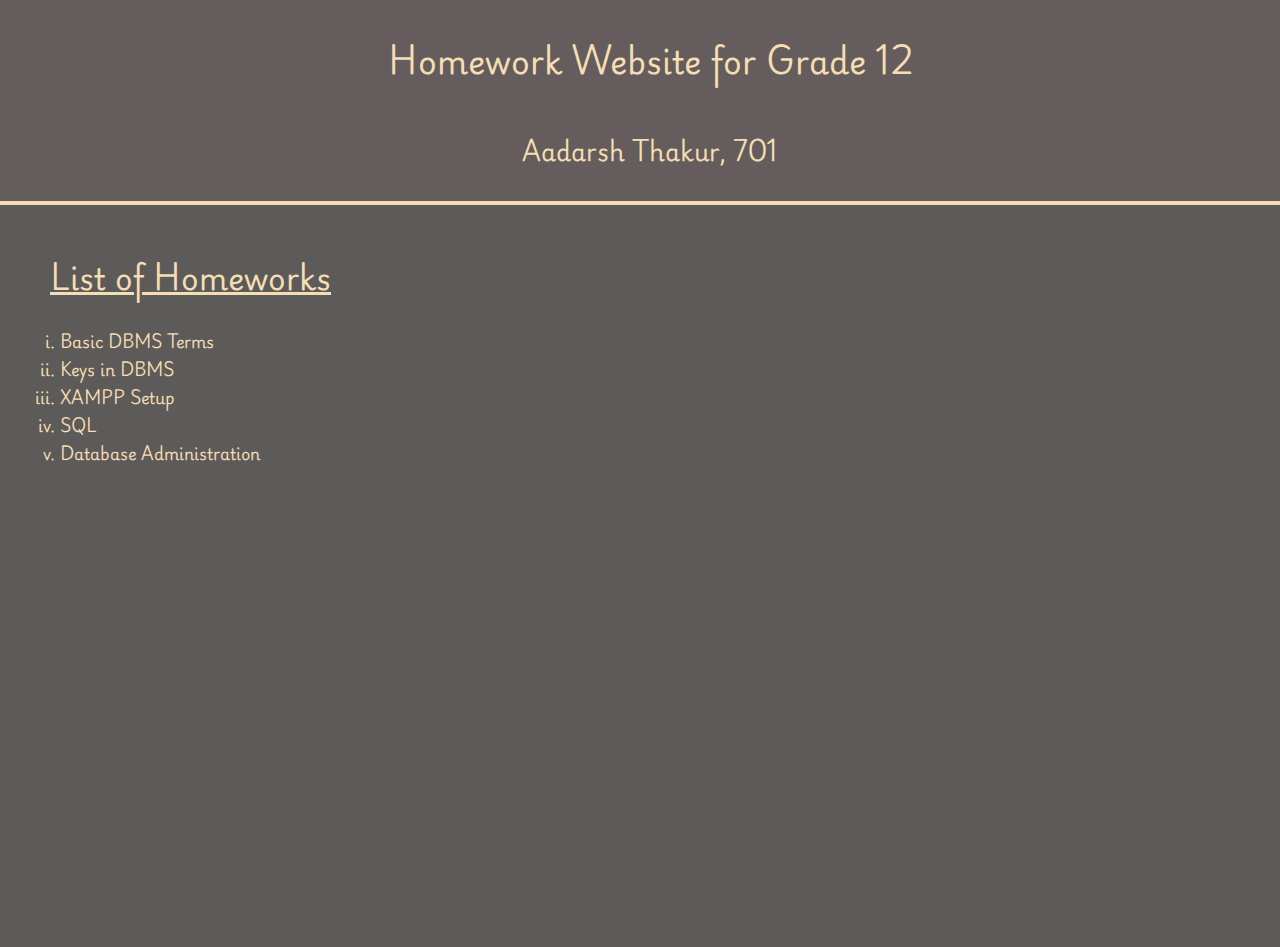
<file: index.html>
<!DOCTYPE html>
<html lang="en">
  <head>
    <meta charset="UTF-8" />
    <meta name="viewport" content="width=device-width, initial-scale=1.0" />
    <title>Homework</title>
    <link rel="stylesheet" href="style.css" />
  </head>
  <body>
    <div class="home">
      <div class="header">
        <h1>Homework Website for Grade 12</h1>
        <h2>Aadarsh Thakur, 701</h2>
      </div>
      <div class="home-main">
        <h2>List of Homeworks</h2>
        <ul>
            <li><a href="dbms_terms.html">Basic DBMS Terms</a></li>
            <li><a href="dbms_keys.html">Keys in DBMS</a></li>
            <li><a href="xampp.html">XAMPP Setup</a></li>
            <li><a href="sql_1.html">SQL</a></li>
            <li><a href="dba.html">Database Administration</a></li>
        </ul>
      </div>
    </div>
  </body>
</html>
</file>
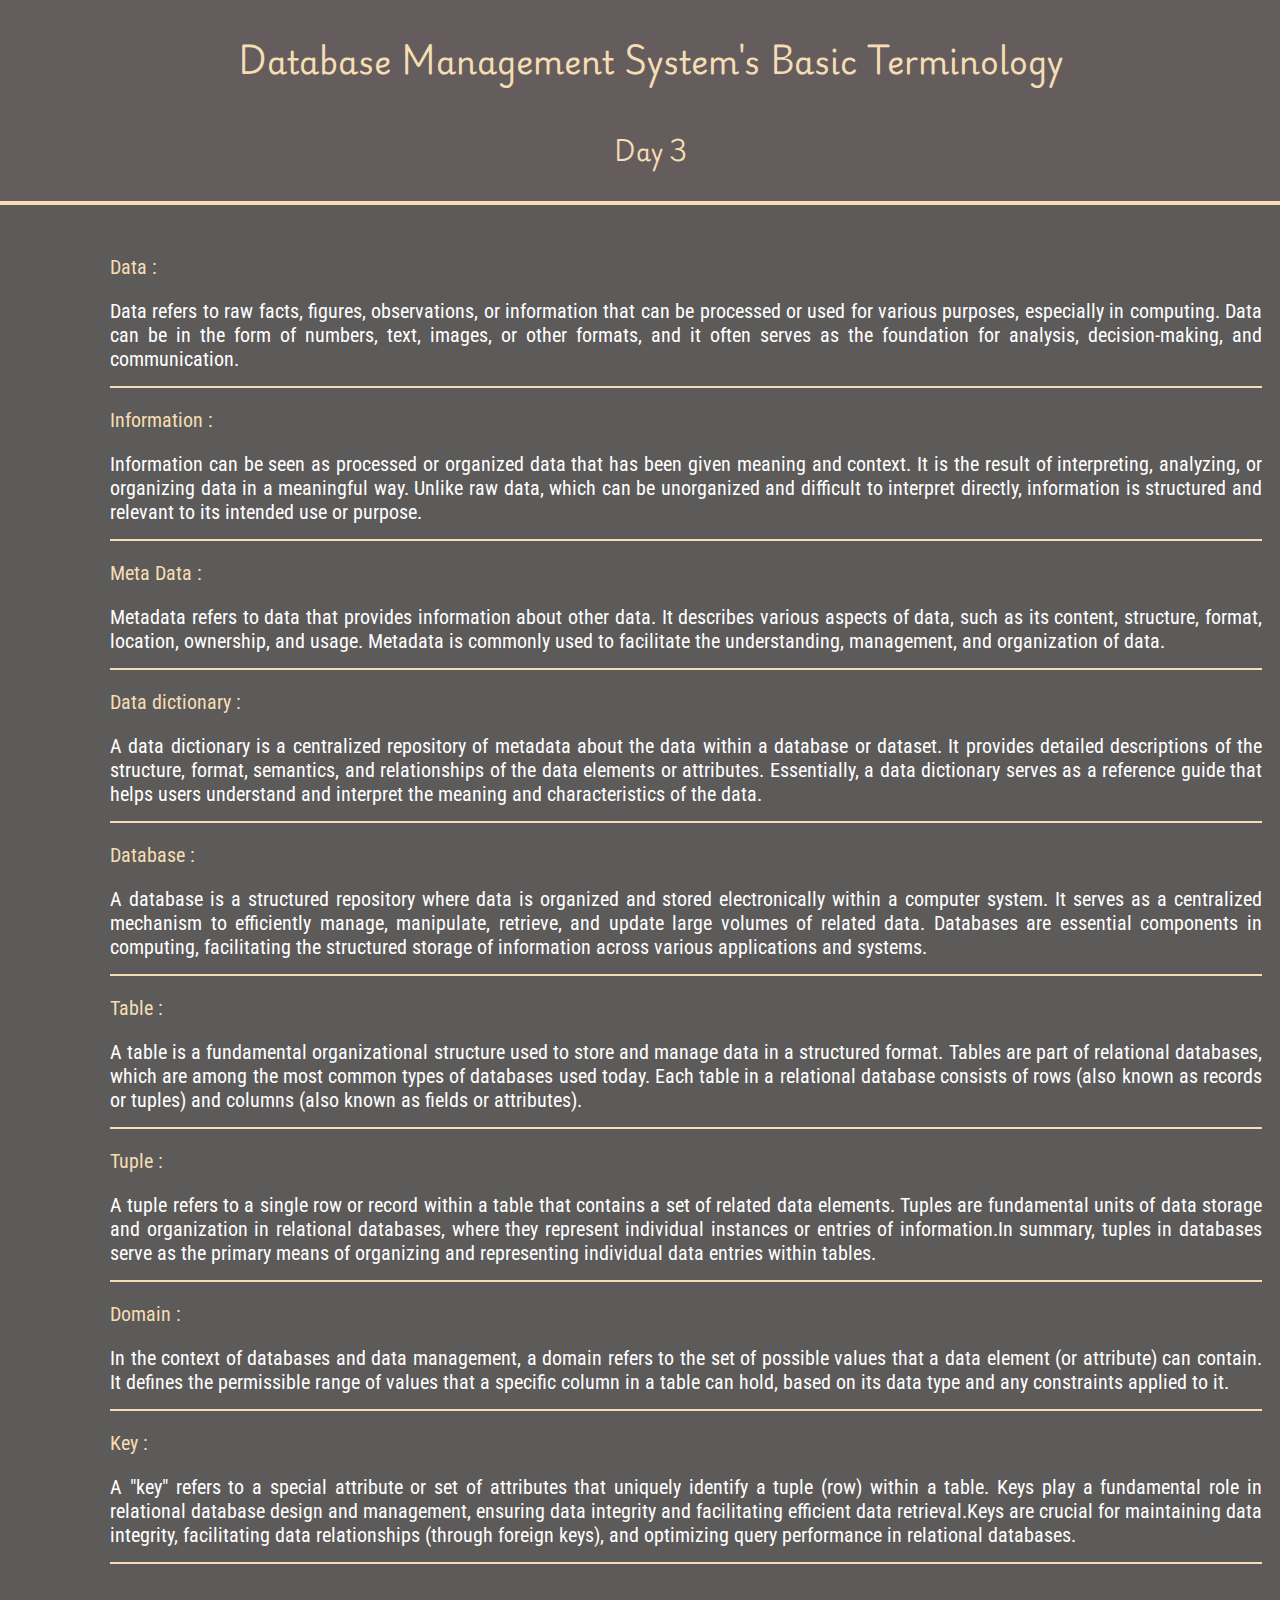
<file: 6_26.html>
<!DOCTYPE html>
<html lang="en">
  <head>
    <meta charset="UTF-8" />
    <meta name="viewport" content="width=, initial-scale=1.0" />
    <title>June 26</title>

    <style>
      @import url('https://fonts.googleapis.com/css2?family=Roboto+Condensed:ital,wght@0,100..900;1,100..900&display=swap');
      @import url("https://fonts.googleapis.com/css2?family=Playwrite+DE+Grund:wght@100..400&display=swap");
      body {
        margin: 0;
        padding: 0;
        overflow-x: hidden;
      }

      .header {
        background-color: rgba(66, 56, 56, 0.815);
        color: wheat;
        padding: 10px;
        width: 100%;
        display: flex;
        align-items: center;
        justify-content: center;
        flex-direction: column;
        border-bottom: 4px solid wheat;
        font-family: "Playwrite DE Grund", cursive;
      }

      .content ul {
        list-style-type: none;
        text-align: justify;
        width: 90vw;
      }

      .content {
        background-color: rgba(65, 62, 62, 0.856);
        padding: 30px;
        width: 100%;
        font-size: 20px;
        color: wheat;
        padding-left: 70px;
         font-family: "Roboto Condensed", sans-serif;;
        
      }
      .content ul li a {
        text-decoration: none;
        color: wheat;
        
      }
      .content h2 {
        font-size: 30px;
        padding-left: 30px;
        text-decoration: underline;
      }
      .white {
        color: white;
        border-bottom: 2px solid wheat;
        padding-bottom: 15px;
      }
    </style>
  </head>
  <body>
    <div class="header">
      <h1>Database Management System's Basic Terminology</h1>
      <h2>Day 3</h2>
    </div>
    <div class="content">
      <ul>
        <li>
          Data :
          <p class="white">
            Data refers to raw facts, figures, observations, or information that
            can be processed or used for various purposes, especially in
            computing. Data can be in the form of numbers, text, images, or
            other formats, and it often serves as the foundation for analysis,
            decision-making, and communication. 
          </p>
        </li>
        <li>
          Information :
          <p class="white">
            Information can be seen as processed or organized data that has been
            given meaning and context. It is the result of interpreting,
            analyzing, or organizing data in a meaningful way. Unlike raw data,
            which can be unorganized and difficult to interpret directly,
            information is structured and relevant to its intended use or
            purpose.
        </li>
        <li>
          Meta Data :
          <p class="white">
            Metadata refers to data that provides information about other data.
            It describes various aspects of data, such as its content,
            structure, format, location, ownership, and usage. Metadata is
            commonly used to facilitate the understanding, management, and
            organization of data.
          </p>
        </li>
        <li>
          Data dictionary :
          <p class="white">
            A data dictionary is a centralized repository of metadata about the
            data within a database or dataset. It provides detailed descriptions
            of the structure, format, semantics, and relationships of the data
            elements or attributes. Essentially, a data dictionary serves as a
            reference guide that helps users understand and interpret the
            meaning and characteristics of the data.
          </p>
        </li>
        <li>
          Database :
          <p class="white">
            A database is a structured repository where data is organized and
            stored electronically within a computer system. It serves as a
            centralized mechanism to efficiently manage, manipulate, retrieve,
            and update large volumes of related data. Databases are essential
            components in computing, facilitating the structured storage of
            information across various applications and systems. 
          </p>
        </li>

        <li>
          Table :
          <p class="white">
            A table is a fundamental organizational structure used to store and
            manage data in a structured format. Tables are part of relational
            databases, which are among the most common types of databases used
            today. Each table in a relational database consists of rows (also
            known as records or tuples) and columns (also known as fields or
            attributes). 
          </p>
        </li>
        <li>
          Tuple :
          <p class="white">
            A tuple refers to a single row or record within a table that
            contains a set of related data elements. Tuples are fundamental
            units of data storage and organization in relational databases,
            where they represent individual instances or entries of
            information.In summary, tuples in databases serve as the primary
            means of organizing and representing individual data entries within
            tables. 
          </p>
        </li>
        <li>
          Domain :
          <p class="white">
            In the context of databases and data management, a domain refers to
            the set of possible values that a data element (or attribute) can
            contain. It defines the permissible range of values that a specific
            column in a table can hold, based on its data type and any
            constraints applied to it.
          </p>
        </li>
        <li>
          Key :
          <p class="white">
            A "key" refers to a special attribute or set of attributes that
            uniquely identify a tuple (row) within a table. Keys play a
            fundamental role in relational database design and management,
            ensuring data integrity and facilitating efficient data
            retrieval.Keys are crucial for maintaining data integrity,
            facilitating data relationships (through foreign keys), and
            optimizing query performance in relational databases.
          </p>
        </li>
      </ul>
    </div>
  </body>
</html>
</file>
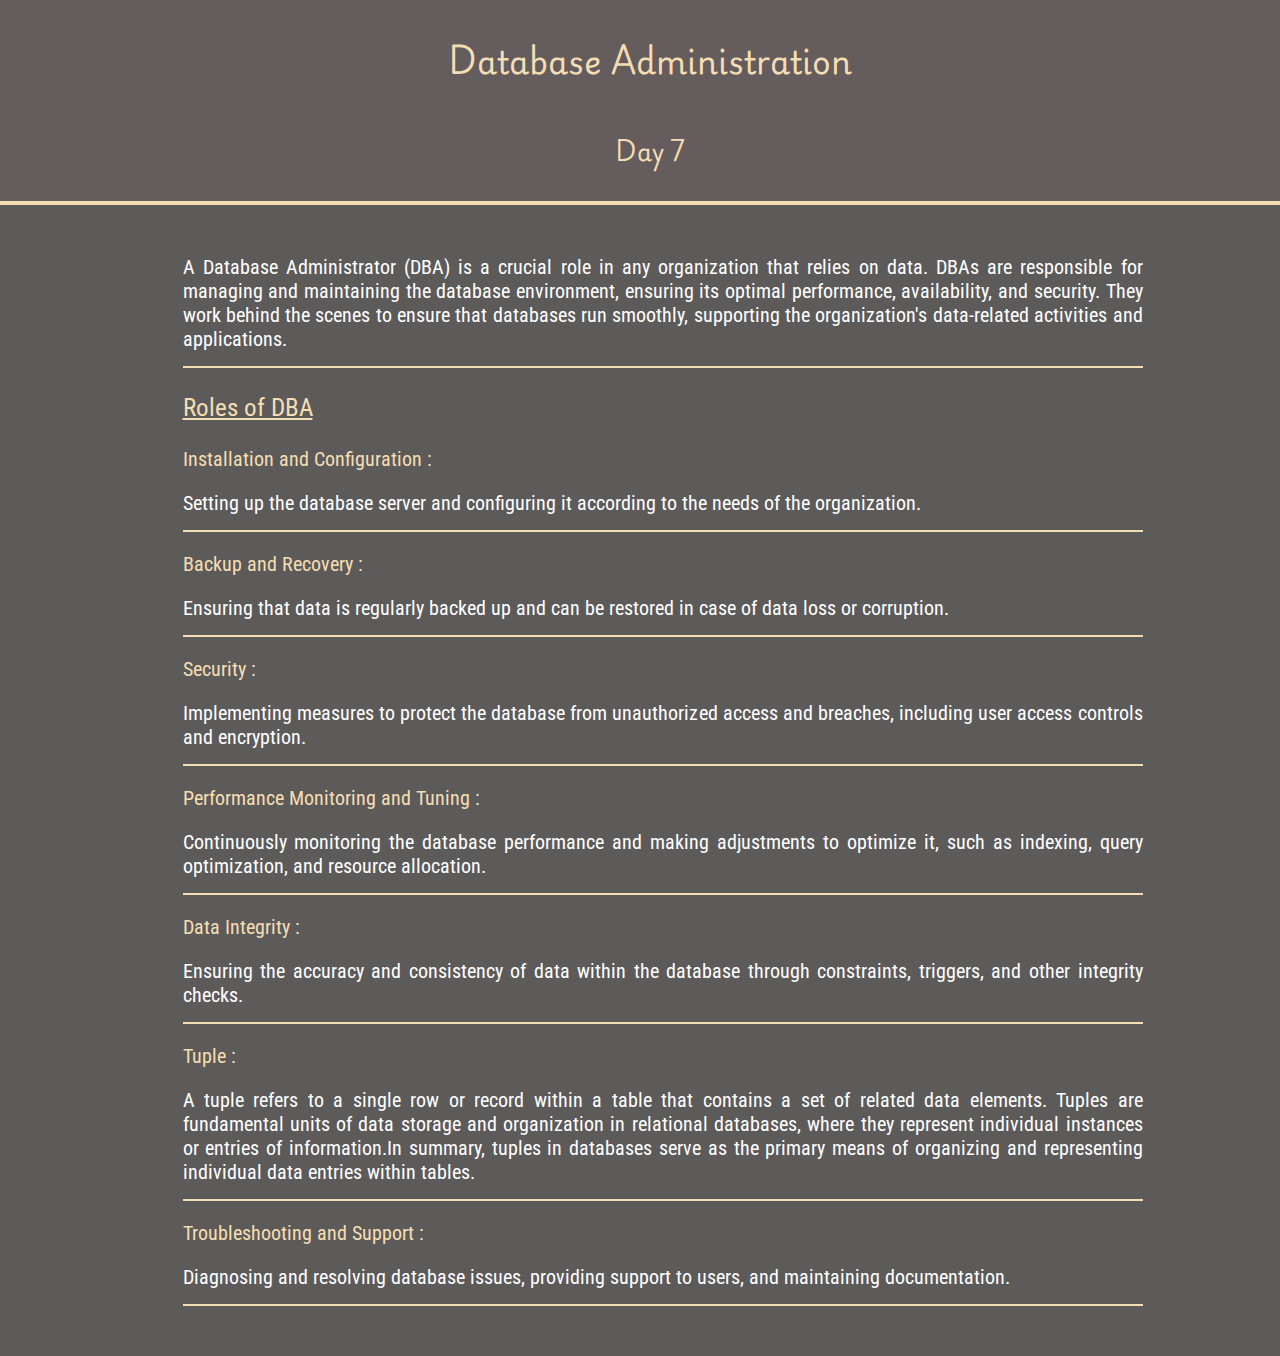
<file: dba.html>
<!DOCTYPE html>
<html lang="en">
  <head>
    <meta charset="UTF-8" />
    <meta name="viewport" content="width=, initial-scale=1.0" />
    <title>Database Administration</title>

    <style>
      @import url("https://fonts.googleapis.com/css2?family=Roboto+Condensed:ital,wght@0,100..900;1,100..900&display=swap");
      @import url("https://fonts.googleapis.com/css2?family=Playwrite+DE+Grund:wght@100..400&display=swap");
      body {
        margin: 0;
        padding: 0;
        overflow-x: hidden;
      }

      .header {
        background-color: rgba(66, 56, 56, 0.815);
        color: wheat;
        padding: 10px;
        width: 100%;
        display: flex;
        align-items: center;
        justify-content: center;
        flex-direction: column;
        border-bottom: 4px solid wheat;
        font-family: "Playwrite DE Grund", cursive;
      }

      .content ul {
        list-style-type: none;
        text-align: justify;
        width: 75vw;
        padding-right: 15px;
      }

      .content {
        background-color: rgba(65, 62, 62, 0.856);
        padding: 10px;
        width: 100%;
        font-size: 20px;
        color: wheat;
        display: flex;
        justify-content: center;
        font-family: "Roboto Condensed", sans-serif;
      }
      .types {
            text-decoration: underline;
            font-size: 25px;
        }
      .content ul li a {
        text-decoration: none;
        color: wheat;
      }
      .content h2 {
        font-size: 30px;
        padding-left: 30px;
        text-decoration: underline;
      }
      .white {
        color: white;
        border-bottom: 2px solid wheat;
        padding-bottom: 15px;
      }
    </style>
  </head>
  <body>
    <div class="header">
      <h1>Database Administration</h1>
      <h2>Day 7</h2>
    </div>
    <div class="content">
      <ul>
        <li>
          <p class="white">
            A Database Administrator (DBA) is a crucial role in any organization
            that relies on data. DBAs are responsible for managing and
            maintaining the database environment, ensuring its optimal
            performance, availability, and security. They work behind the scenes
            to ensure that databases run smoothly, supporting the organization's
            data-related activities and applications.
          </p>
        </li>
        <p class="types">Roles of DBA</p>
        <li>
          Installation and Configuration :
          <p class="white">
            Setting up the database server and configuring it according to the needs of the organization.
          </p>
        </li>

        <li>
          Backup and Recovery :
          <p class="white">
            Ensuring that data is regularly backed up and can be restored in case of data loss or corruption.
          </p>
        </li>
        <li>
          Security :
          <p class="white">
            Implementing measures to protect the database from unauthorized access and breaches, including user access controls and encryption.
          </p>
        </li>
        <li>
            Performance Monitoring and Tuning : 
          <p class="white">
            Continuously monitoring the database performance and making adjustments to optimize it, such as indexing, query optimization, and resource allocation.
          </p>
        </li>

        <li>
            Data Integrity : 
          <p class="white">
            Ensuring the accuracy and consistency of data within the database through constraints, triggers, and other integrity checks.
          </p>
        </li>
        <li>
          Tuple :
          <p class="white">
            A tuple refers to a single row or record within a table that
            contains a set of related data elements. Tuples are fundamental
            units of data storage and organization in relational databases,
            where they represent individual instances or entries of
            information.In summary, tuples in databases serve as the primary
            means of organizing and representing individual data entries within
            tables.
          </p>
        </li>
        <li>
            Troubleshooting and Support : 
          <p class="white">
            Diagnosing and resolving database issues, providing support to users, and maintaining documentation.
          </p>
        </li>
       
      </ul>
    </div>
  </body>
</html>
</file>
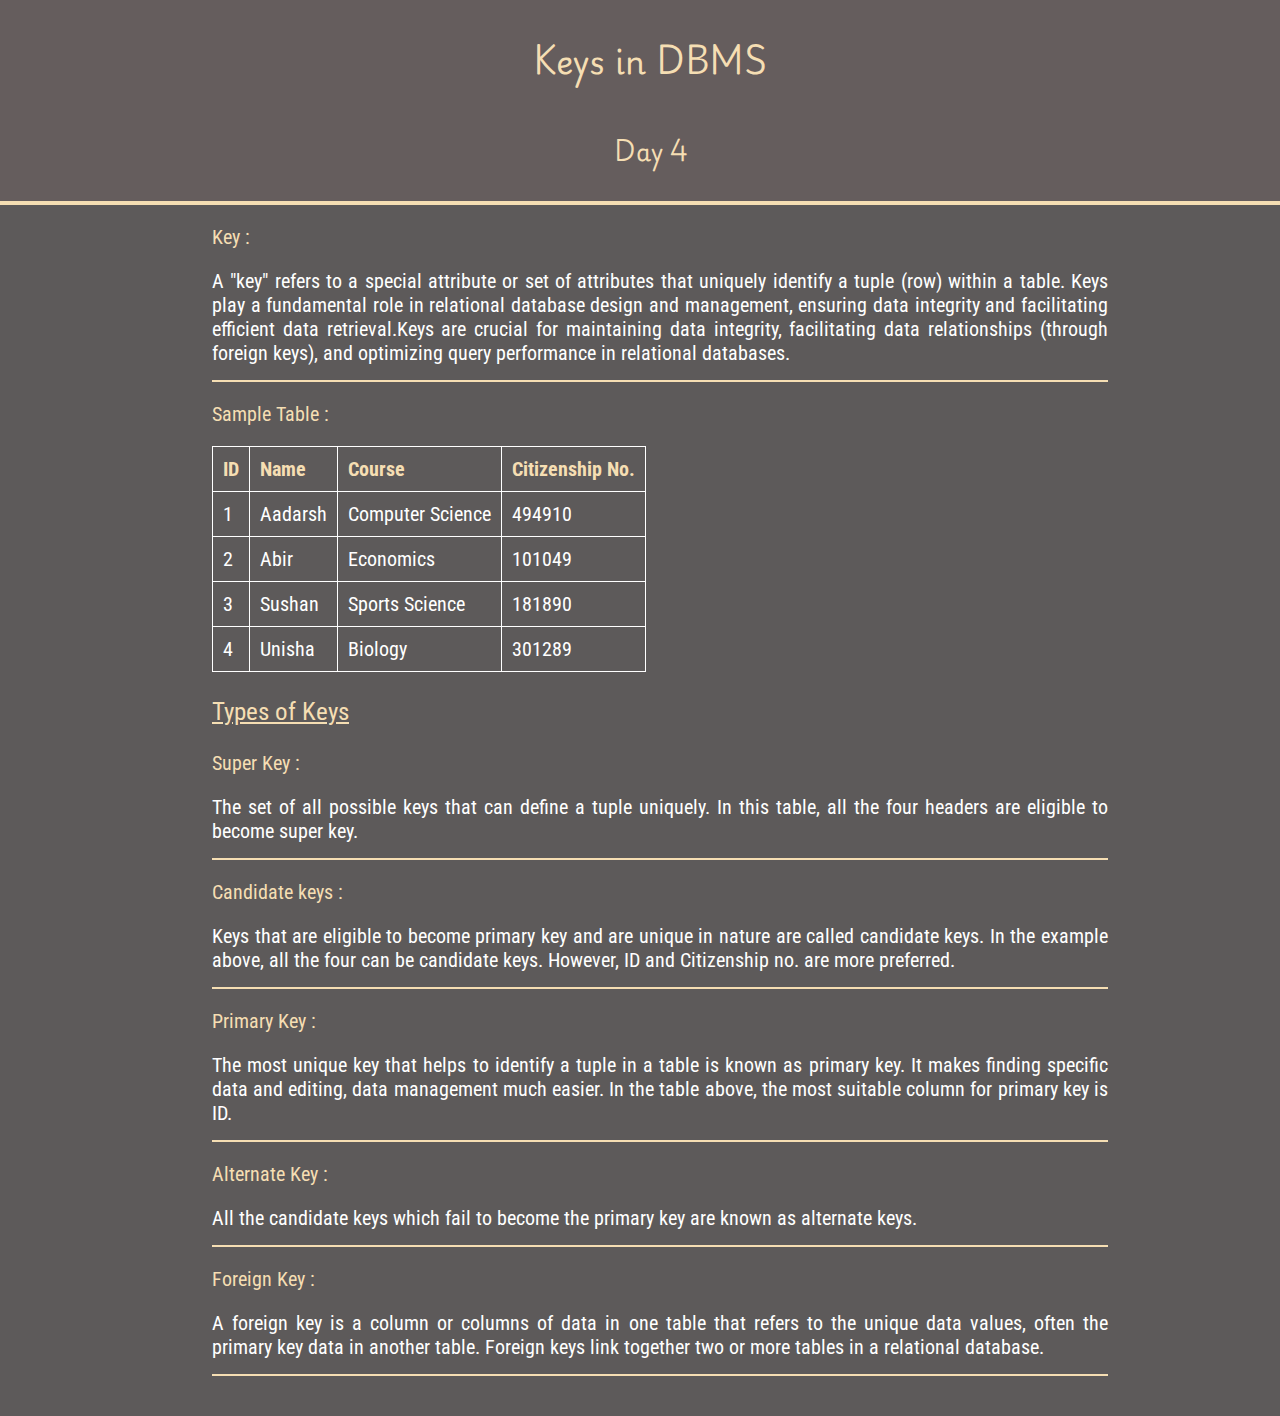
<file: dbms_keys.html>
<!DOCTYPE html>
<html lang="en">

<head>
    <meta charset="UTF-8" />
    <meta name="viewport" content="width=, initial-scale=1.0" />
    <title>Keys in DBMS</title>

    <style>
        @import url("https://fonts.googleapis.com/css2?family=Roboto+Condensed:ital,wght@0,100..900;1,100..900&display=swap");
        @import url("https://fonts.googleapis.com/css2?family=Playwrite+DE+Grund:wght@100..400&display=swap");

        body {
            margin: 0;
            padding: 0;
            overflow-x: hidden;
        }

        .header {
            background-color: rgba(66, 56, 56, 0.815);
            color: wheat;
            padding: 10px;
            width: 100%;
            display: flex;
            align-items: center;
            justify-content: center;
            flex-direction: column;
            border-bottom: 4px solid wheat;
            font-family: "Playwrite DE Grund", cursive;
        }

        .content ul {
            list-style-type: none;
            text-align: justify;
            width: 70vw;
        }

        .content {
            background-color: rgba(65, 62, 62, 0.856);
            width: 100%;
            font-size: 20px;
            color: wheat;
            display: flex;
            justify-content: center;
            font-family: "Roboto Condensed", sans-serif;
        }

        .content ul li a {
            text-decoration: none;
            color: wheat;
        }

        .content h2 {
            font-size: 30px;
            padding-left: 30px;
            text-decoration: underline;
        }

        .white {
            color: white;
            border-bottom: 2px solid wheat;
            padding-bottom: 15px;
        }

        .types {
            text-decoration: underline;
            font-size: 25px;
        }

        table {
            border-collapse: collapse;
            border-color: white;
        }

        table th,
        td {
            padding: 10px;
        }

        table td {
            color: white;
        }
    </style>
</head>

<body>
    <div class="header">
        <h1>Keys in DBMS</h1>
        <h2>Day 4</h2>
    </div>
    <div class="content">
        <ul>
            <li>
                Key :
                <p class="white">
                    A "key" refers to a special attribute or set of attributes that
                    uniquely identify a tuple (row) within a table. Keys play a
                    fundamental role in relational database design and management,
                    ensuring data integrity and facilitating efficient data
                    retrieval.Keys are crucial for maintaining data integrity,
                    facilitating data relationships (through foreign keys), and
                    optimizing query performance in relational databases.
                </p>
            </li>

            <p>
                Sample Table :
            <table border="1">
                <tr>
                    <th>ID</th>
                    <th>Name</th>
                    <th>Course</th>
                    <th>Citizenship No.</th>
                </tr>
                <tr>
                    <td>1</td>
                    <td>Aadarsh</td>
                    <td>Computer Science</td>
                    <td>494910</td>
                </tr>
                <tr>
                    <td>2</td>
                    <td>Abir</td>
                    <td>Economics</td>
                    <td>101049</td>
                </tr>
                <tr>
                    <td>3</td>
                    <td>Sushan</td>
                    <td>Sports Science</td>
                    <td>181890</td>
                </tr>
                <tr>
                    <td>4</td>
                    <td>Unisha</td>
                    <td>Biology</td>
                    <td>301289</td>
                </tr>
            </table>
            </p>
            <p class="types">Types of Keys</p>
            <li>
                Super Key :
                <p class="white">
                    The set of all possible keys that can define a tuple uniquely. In this table, all the four headers
                    are eligible to become super key.
                </p>
            </li>
            <li>
                Candidate keys :
                <p class="white">
                    Keys that are eligible to become primary key and are unique in nature are called candidate keys. In
                    the example above, all the four can be candidate keys. However, ID and Citizenship no. are more
                    preferred.
                </p>
            </li>
            <li>
                Primary Key :
                <p class="white">
                 The most unique key that helps to identify a tuple in a table is known as primary key. It makes finding specific data and editing, data management much easier.
                 In the table above, the most suitable column for primary key is ID.
                </p>
            </li>

            <li>
                Alternate Key :
                <p class="white">
                   All the candidate keys which fail to become the primary key are known as alternate keys. 
                </p>
            </li>
            <li>
                Foreign Key :
                <p class="white">
                    A foreign key is a column or columns of data in one table that refers to the unique data values, often the primary key data in another table. Foreign keys link together two or more tables in a relational database.
                </p>
            </li>
        </ul>
    </div>
</body>

</html>
</file>
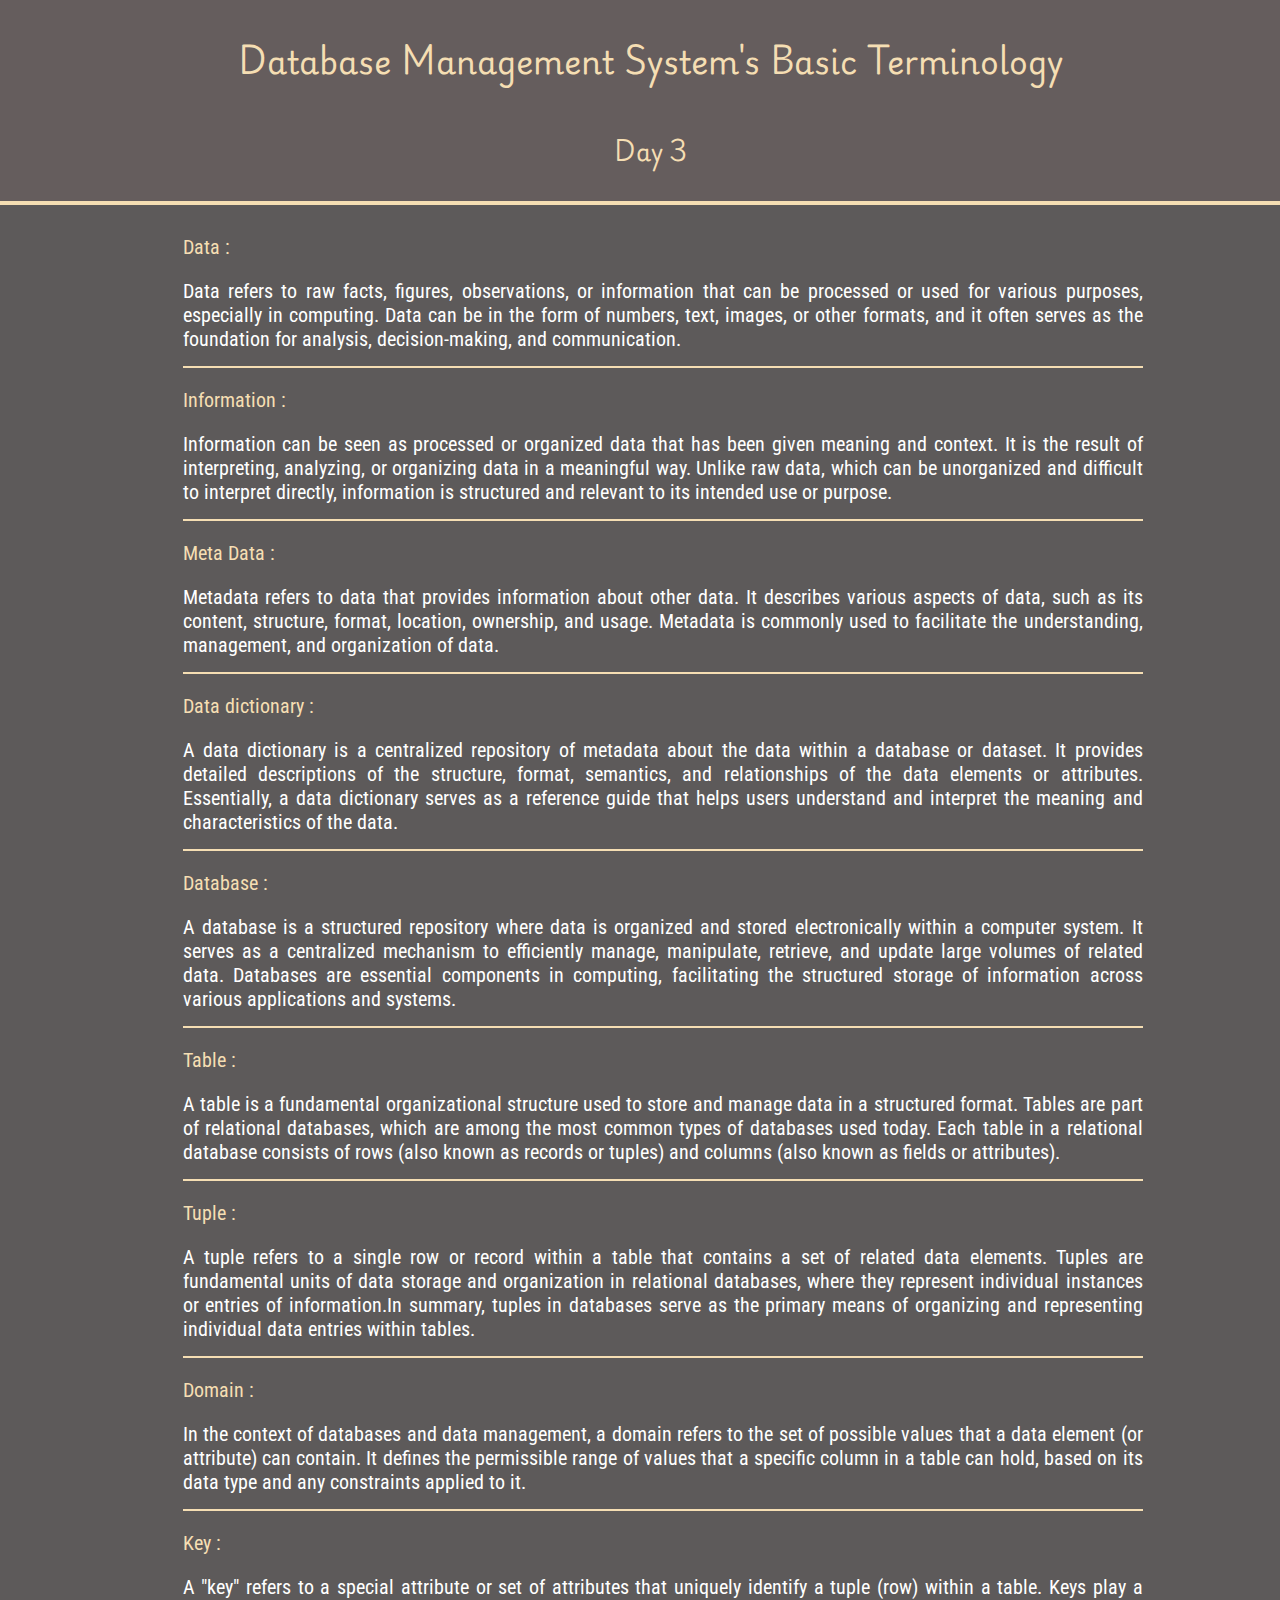
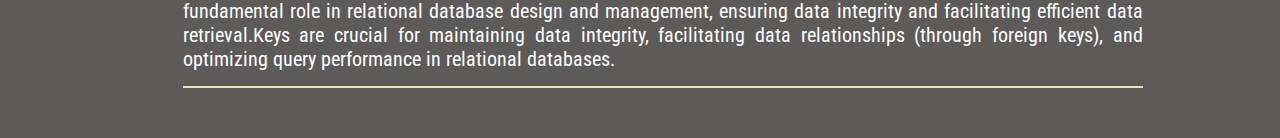
<file: dbms_terms.html>
<!DOCTYPE html>
<html lang="en">
  <head>
    <meta charset="UTF-8" />
    <meta name="viewport" content="width=, initial-scale=1.0" />
    <title>Basic DBMS terms</title>

    <style>
      @import url('https://fonts.googleapis.com/css2?family=Roboto+Condensed:ital,wght@0,100..900;1,100..900&display=swap');
      @import url("https://fonts.googleapis.com/css2?family=Playwrite+DE+Grund:wght@100..400&display=swap");
      body {
        margin: 0;
        padding: 0;
        overflow-x: hidden;
      }

      .header {
        background-color: rgba(66, 56, 56, 0.815);
        color: wheat;
        padding: 10px;
        width: 100%;
        display: flex;
        align-items: center;
        justify-content: center;
        flex-direction: column;
        border-bottom: 4px solid wheat;
        font-family: "Playwrite DE Grund", cursive;
      }

      .content ul {
        list-style-type: none;
        text-align: justify;
        width: 75vw;
        padding-right: 15px;
      }

      .content {
        background-color: rgba(65, 62, 62, 0.856);
        padding: 10px;
        width: 100%;
        font-size: 20px;
        color: wheat;
       display: flex;
       justify-content: center;
         font-family: "Roboto Condensed", sans-serif;;
        
      }
      .content ul li a {
        text-decoration: none;
        color: wheat;
        
      }
      .content h2 {
        font-size: 30px;
        padding-left: 30px;
        text-decoration: underline;
      }
      .white {
        color: white;
        border-bottom: 2px solid wheat;
        padding-bottom: 15px;
      }
    </style>
  </head>
  <body>
    <div class="header">
      <h1>Database Management System's Basic Terminology</h1>
      <h2>Day 3</h2>
    </div>
    <div class="content">
      <ul>
        <li>
          Data :
          <p class="white">
            Data refers to raw facts, figures, observations, or information that
            can be processed or used for various purposes, especially in
            computing. Data can be in the form of numbers, text, images, or
            other formats, and it often serves as the foundation for analysis,
            decision-making, and communication. 
          </p>
        </li>
        <li>
          Information :
          <p class="white">
            Information can be seen as processed or organized data that has been
            given meaning and context. It is the result of interpreting,
            analyzing, or organizing data in a meaningful way. Unlike raw data,
            which can be unorganized and difficult to interpret directly,
            information is structured and relevant to its intended use or
            purpose.
        </li>
        <li>
          Meta Data :
          <p class="white">
            Metadata refers to data that provides information about other data.
            It describes various aspects of data, such as its content,
            structure, format, location, ownership, and usage. Metadata is
            commonly used to facilitate the understanding, management, and
            organization of data.
          </p>
        </li>
        <li>
          Data dictionary :
          <p class="white">
            A data dictionary is a centralized repository of metadata about the
            data within a database or dataset. It provides detailed descriptions
            of the structure, format, semantics, and relationships of the data
            elements or attributes. Essentially, a data dictionary serves as a
            reference guide that helps users understand and interpret the
            meaning and characteristics of the data.
          </p>
        </li>
        <li>
          Database :
          <p class="white">
            A database is a structured repository where data is organized and
            stored electronically within a computer system. It serves as a
            centralized mechanism to efficiently manage, manipulate, retrieve,
            and update large volumes of related data. Databases are essential
            components in computing, facilitating the structured storage of
            information across various applications and systems. 
          </p>
        </li>

        <li>
          Table :
          <p class="white">
            A table is a fundamental organizational structure used to store and
            manage data in a structured format. Tables are part of relational
            databases, which are among the most common types of databases used
            today. Each table in a relational database consists of rows (also
            known as records or tuples) and columns (also known as fields or
            attributes). 
          </p>
        </li>
        <li>
          Tuple :
          <p class="white">
            A tuple refers to a single row or record within a table that
            contains a set of related data elements. Tuples are fundamental
            units of data storage and organization in relational databases,
            where they represent individual instances or entries of
            information.In summary, tuples in databases serve as the primary
            means of organizing and representing individual data entries within
            tables. 
          </p>
        </li>
        <li>
          Domain :
          <p class="white">
            In the context of databases and data management, a domain refers to
            the set of possible values that a data element (or attribute) can
            contain. It defines the permissible range of values that a specific
            column in a table can hold, based on its data type and any
            constraints applied to it.
          </p>
        </li>
        <li>
          Key :
          <p class="white">
            A "key" refers to a special attribute or set of attributes that
            uniquely identify a tuple (row) within a table. Keys play a
            fundamental role in relational database design and management,
            ensuring data integrity and facilitating efficient data
            retrieval.Keys are crucial for maintaining data integrity,
            facilitating data relationships (through foreign keys), and
            optimizing query performance in relational databases.
          </p>
        </li>
      </ul>
    </div>
  </body>
</html>
</file>
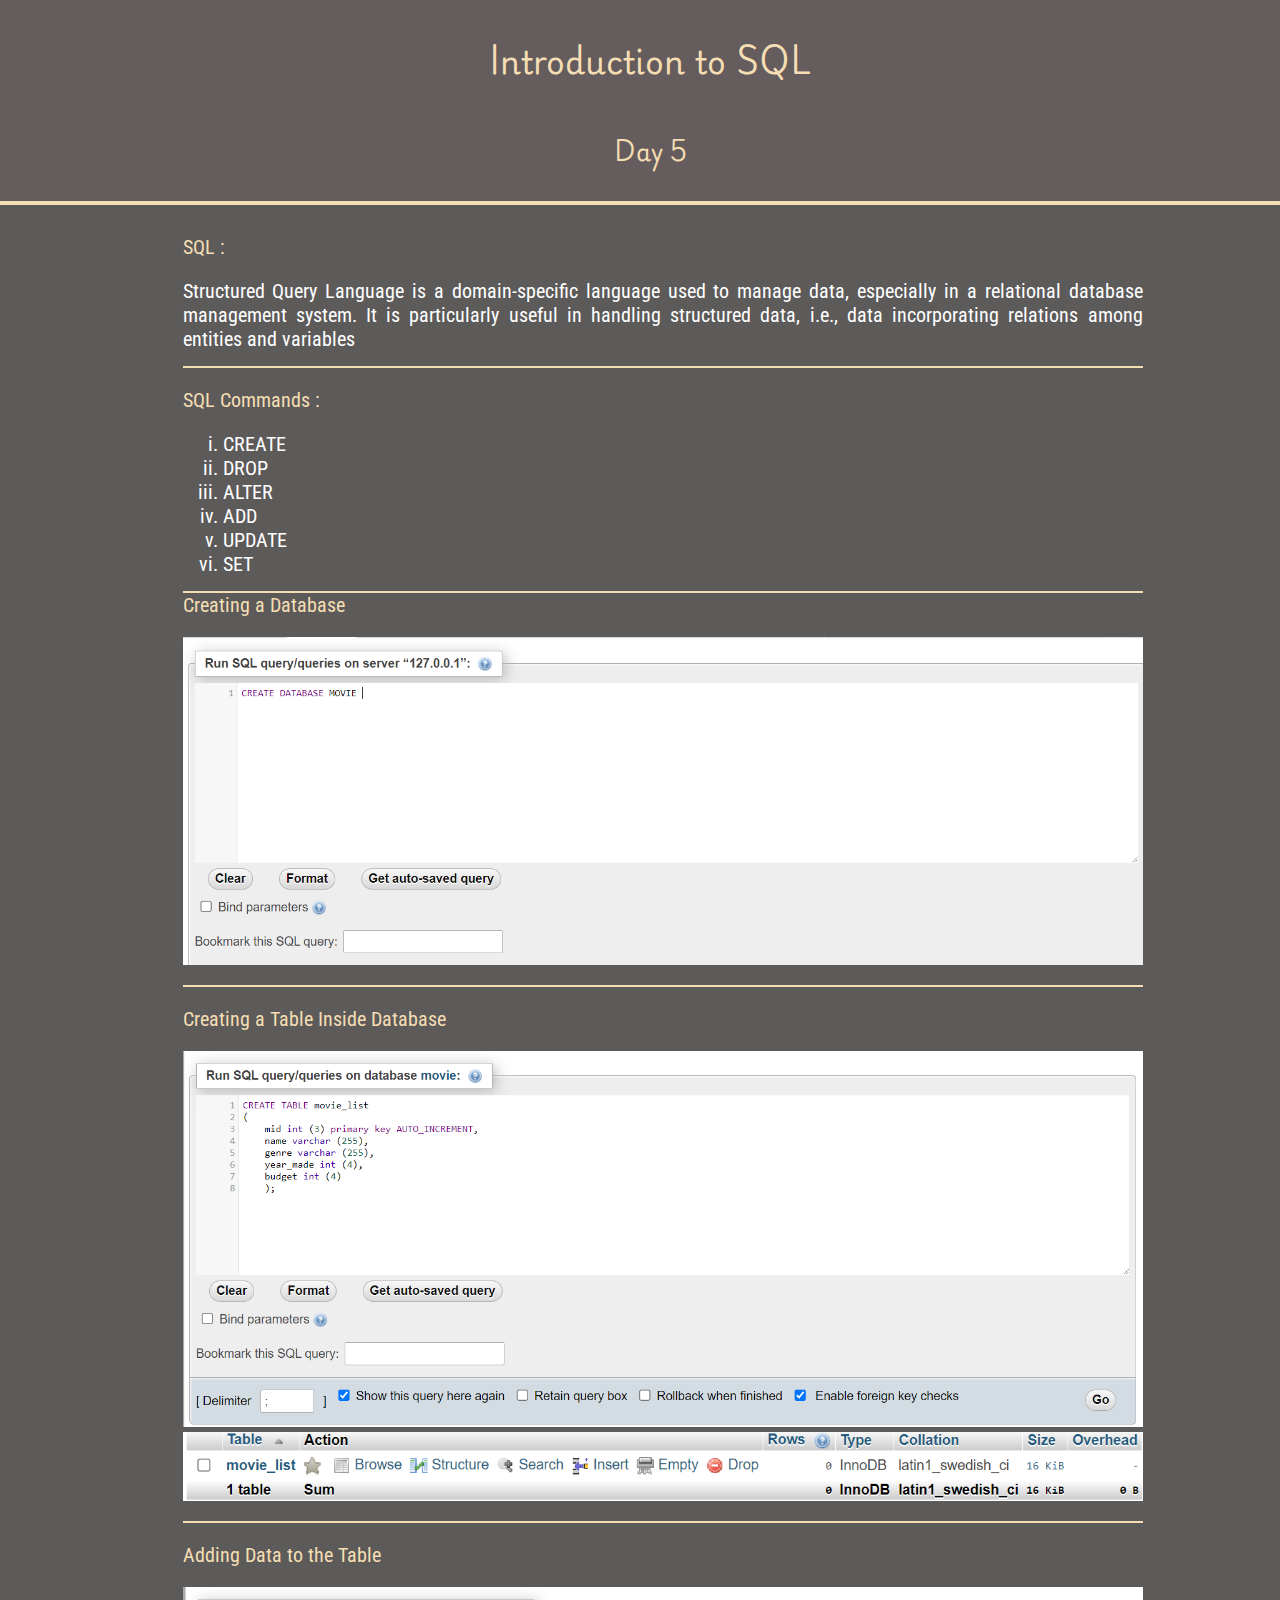
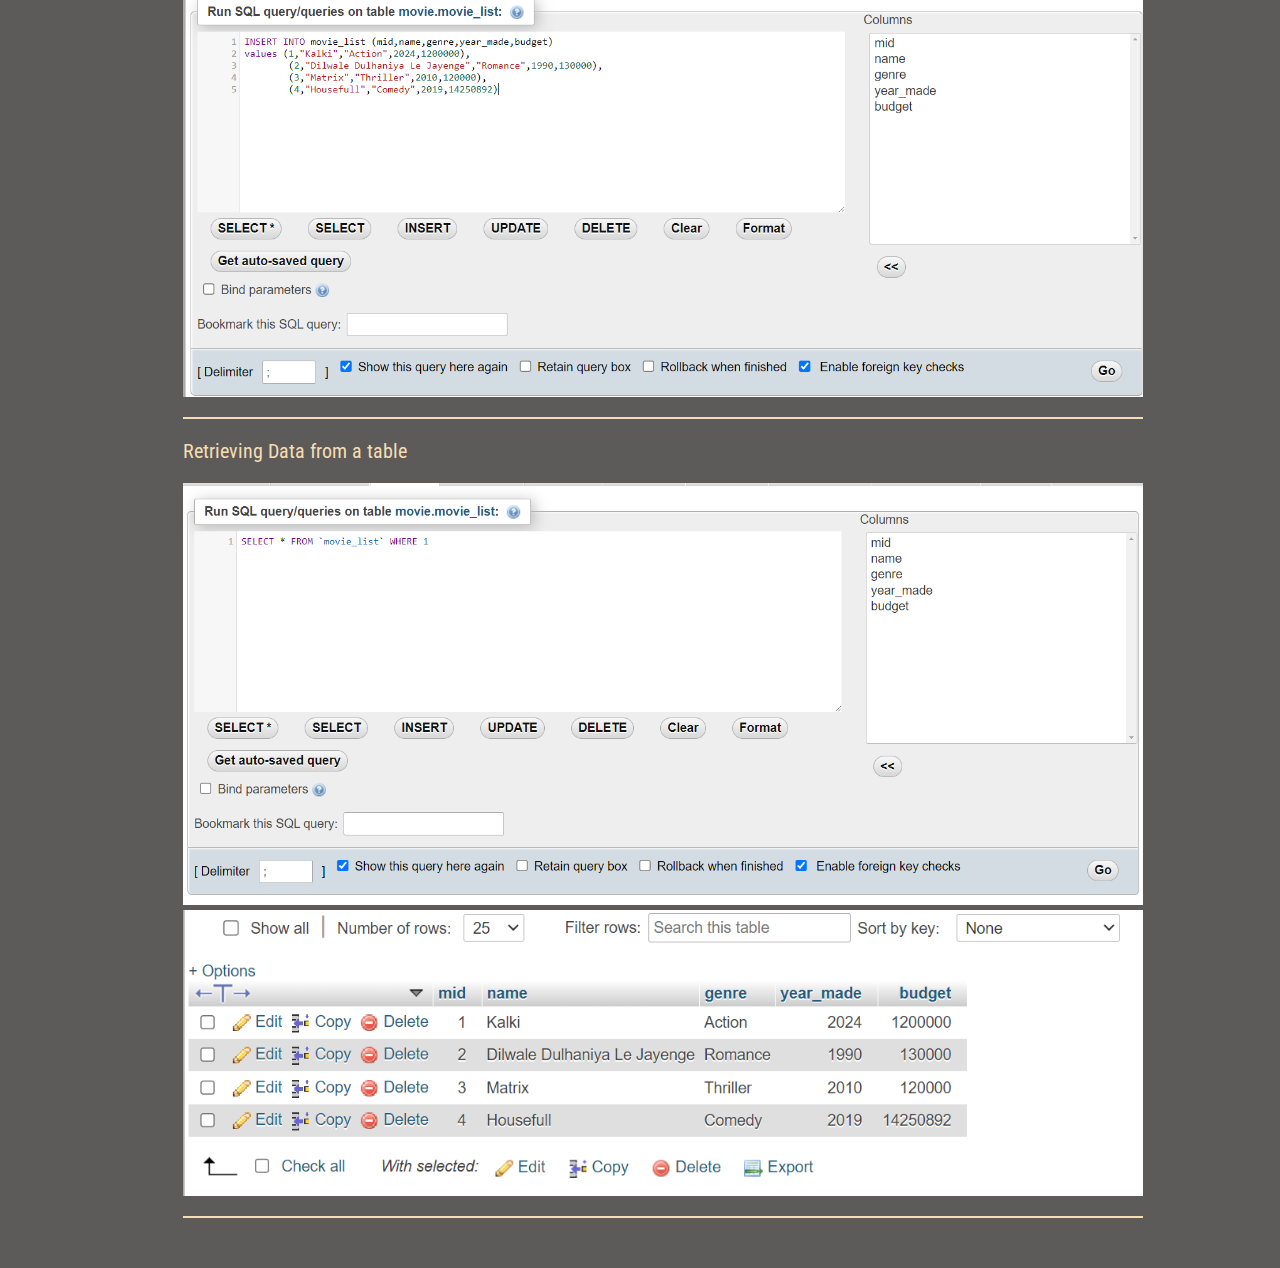
<file: sql_1.html>
<!DOCTYPE html>
<html lang="en">
  <head>
    <meta charset="UTF-8" />
    <meta name="viewport" content="width=, initial-scale=1.0" />
    <title>SQL</title>

    <style>
      @import url("https://fonts.googleapis.com/css2?family=Roboto+Condensed:ital,wght@0,100..900;1,100..900&display=swap");
      @import url("https://fonts.googleapis.com/css2?family=Playwrite+DE+Grund:wght@100..400&display=swap");
      body {
        margin: 0;
        padding: 0;
        overflow-x: hidden;
      }

      .header {
        background-color: rgba(66, 56, 56, 0.815);
        color: wheat;
        padding: 10px;
        width: 100%;
        display: flex;
        align-items: center;
        justify-content: center;
        flex-direction: column;
        border-bottom: 4px solid wheat;
        font-family: "Playwrite DE Grund", cursive;
      }

      .content ul {
        list-style-type: none;
        text-align: justify;
        width: 75vw;
        padding-right: 15px;
      }

      .content {
        background-color: rgba(65, 62, 62, 0.856);
        padding: 10px;
        width: 100%;
        font-size: 20px;
        color: wheat;
        display: flex;
        justify-content: center;
        font-family: "Roboto Condensed", sans-serif;
      }
      .content ul li a {
        text-decoration: none;
        color: wheat;
      }
      .content h2 {
        font-size: 30px;
        padding-left: 30px;
        text-decoration: underline;
      }
      .white {
        color: white;
        border-bottom: 2px solid wheat;
        padding-bottom: 15px;
      }
      .white img {
        width: 100%;
      }
    </style>
  </head>
  <body>
    <div class="header">
      <h1>Introduction to SQL</h1>

      <h2>Day 5</h2>
    </div>
    <div class="content">
      <ul>
        <li>
          SQL :
          <p class="white">
            Structured Query Language is a domain-specific language used to
            manage data, especially in a relational database management system.
            It is particularly useful in handling structured data, i.e., data
            incorporating relations among entities and variables
          </p>
        </li>
        <li>

          <p>SQL Commands :</p>

          <ol type="i" class="white">
            <li>CREATE</li>
            <li>DROP</li>
            <li>ALTER</li>
            <li>ADD</li>
            <li>UPDATE</li>
            <li>SET</li>
          </ol>
        </li>
        <li>
          Creating a Database
          <p class="white">
            <img src="CREATE.png" />
          </p>
        </li>
        <li>
          Creating a Table Inside Database
          <p class="white">
            <img src="create_table.png" alt="" />
            <img src="output1.png" alt="" />
          </p>
        </li>
        <li>
          Adding Data to the Table
          <p class="white">
            <img src="addData.png" alt="" />
          </p>
        </li>
        <li>
          Retrieving Data from a table
          <p class="white">
            <img src="retreive.png" alt="" />
            <img src="output2.png" alt="" />

        
          </p>
        </li>
      </ul>
    </div>
  </body>
</html>
</file>
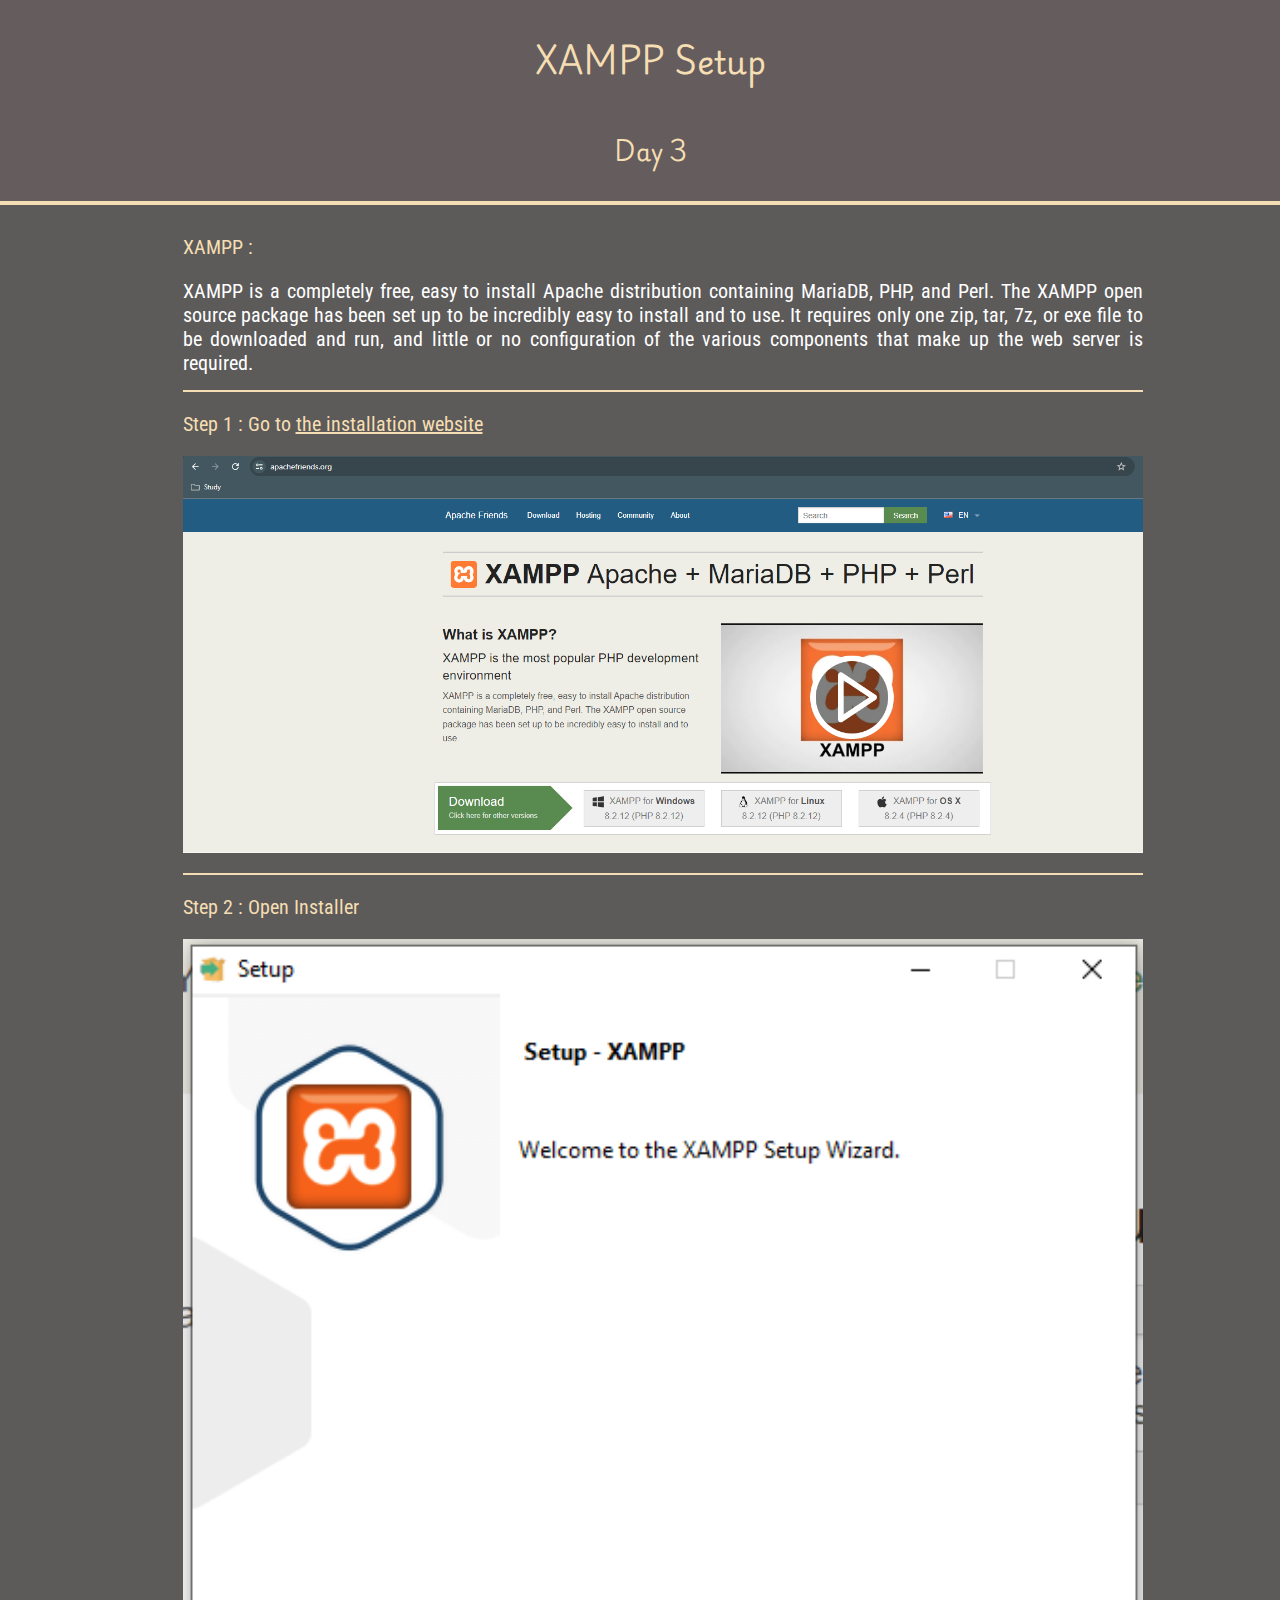
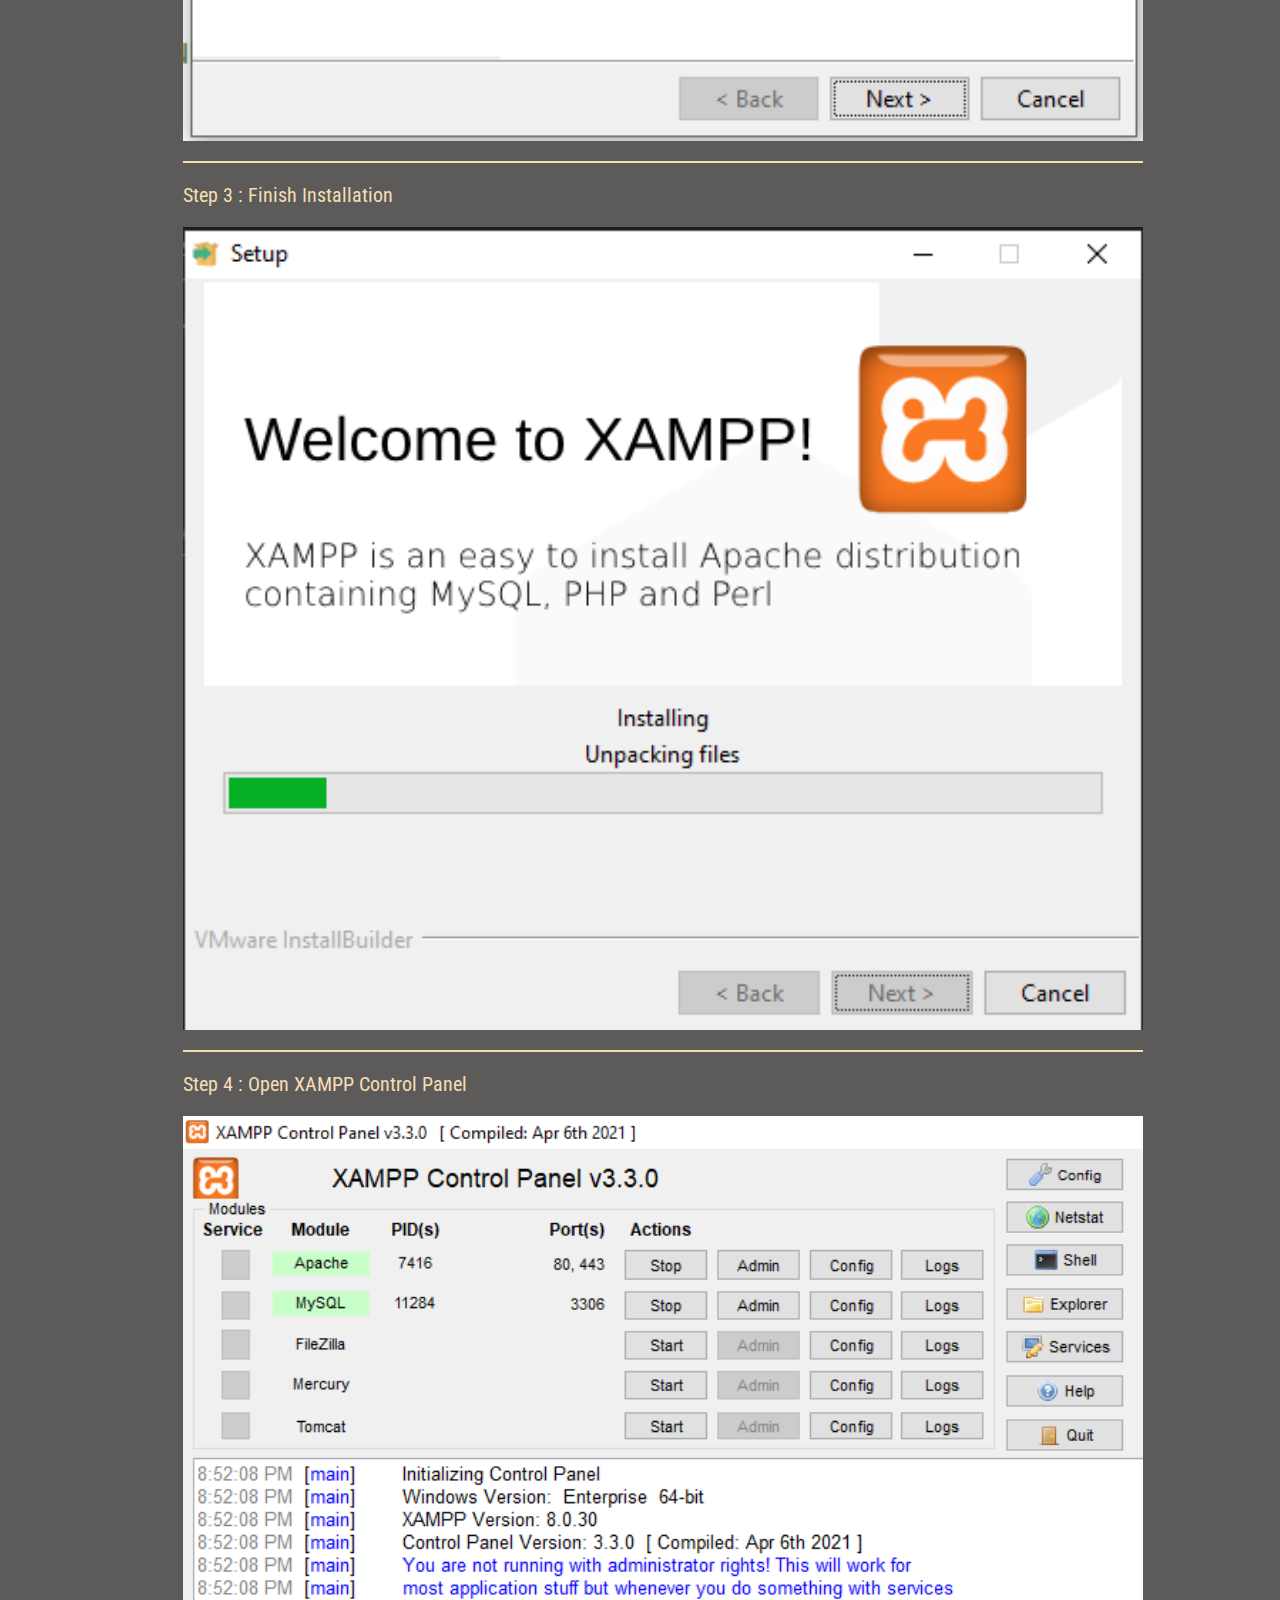
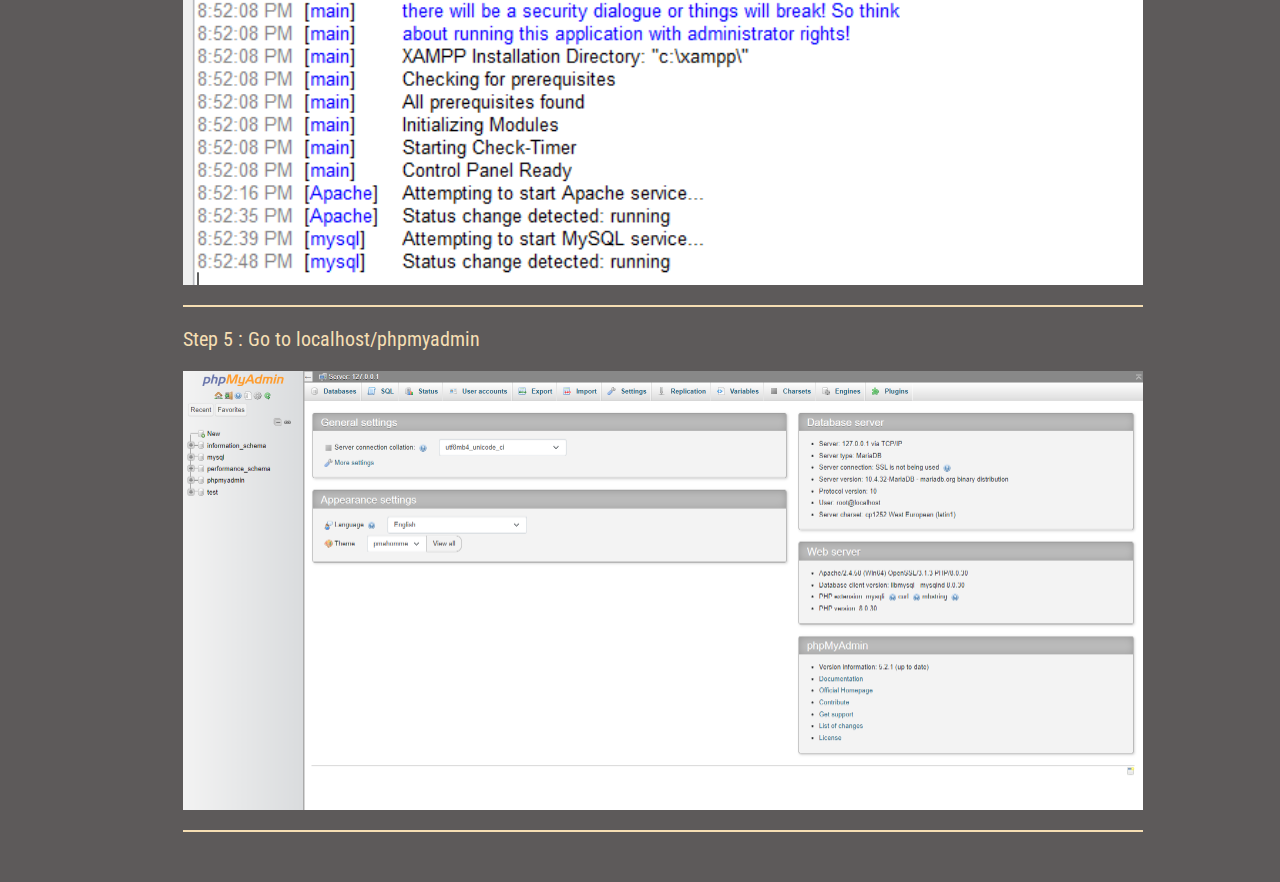
<file: xampp.html>
<!DOCTYPE html>
<html lang="en">
  <head>
    <meta charset="UTF-8" />
    <meta name="viewport" content="width=, initial-scale=1.0" />
    <title>XAMPP</title>

    <style>
      @import url("https://fonts.googleapis.com/css2?family=Roboto+Condensed:ital,wght@0,100..900;1,100..900&display=swap");
      @import url("https://fonts.googleapis.com/css2?family=Playwrite+DE+Grund:wght@100..400&display=swap");
      body {
        margin: 0;
        padding: 0;
        overflow-x: hidden;
      }

      .header {
        background-color: rgba(66, 56, 56, 0.815);
        color: wheat;
        padding: 10px;
        width: 100%;
        display: flex;
        align-items: center;
        justify-content: center;
        flex-direction: column;
        border-bottom: 4px solid wheat;
        font-family: "Playwrite DE Grund", cursive;
      }

      .content ul {
        list-style-type: none;
        text-align: justify;
        width: 75vw;
        padding-right: 15px;
      }

      .content {
        background-color: rgba(65, 62, 62, 0.856);
        padding: 10px;
        width: 100%;
        font-size: 20px;
        color: wheat;
        display: flex;
        justify-content: center;
        font-family: "Roboto Condensed", sans-serif;
      }
      .content ul li a {
        text-decoration: none;
        color: wheat;
      }
      .content h2 {
        font-size: 30px;
        padding-left: 30px;
        text-decoration: underline;
      }
      .white {
        color: white;
        border-bottom: 2px solid wheat;
        padding-bottom: 15px;
      }
      .white img {
        width: 100%;
      }
    </style>
  </head>
  <body>
    <div class="header">
      <h1>XAMPP Setup</h1>

      <h2>Day 3</h2>
    </div>
    <div class="content">
      <ul>
        <li>
          XAMPP :
          <p class="white">
            XAMPP is a completely free, easy to install Apache distribution
            containing MariaDB, PHP, and Perl. The XAMPP open source package has
            been set up to be incredibly easy to install and to use. It
            requires only one zip, tar, 7z, or exe file to be downloaded and
            run, and little or no configuration of the various components that
            make up the web server is required.
          </p>
        </li>
        <li>
        
        <li>
          Step 1 : Go to <a href="https://www.apachefriends.org"><u>the installation website</u></a>
          <p class="white">
            <img src="xampp_1.png" />
          </p>
        </li>
        <li>
          Step 2 : Open Installer 
          <p class="white">
            <img src="xampp_2.png" alt="" />
            </p>
        </li>
        <li>
         Step 3 : Finish Installation
          <p class="white">
            <img src="xampp_3.png" alt="" />
          </p>
        </li>
        <li>
          Step 4 : Open XAMPP Control Panel
          <p class="white">
            <img src="xampp_4.png" alt="" />
           
          </p>
        </li>
        <li>
          Step 5 : Go to localhost/phpmyadmin
          <p class="white">
            <img src="xampp_5.png" alt="" />
           
          </p>
        </li>
      </ul>
    </div>
  </body>
</html>
</file>
<file: style.css>
@import url('https://fonts.googleapis.com/css2?family=Playwrite+DE+Grund:wght@100..400&display=swap');
* {
     font-family: "Playwrite DE Grund", cursive;
}
body {
    margin: 0;
    padding: 0;
    overflow: hidden;
    font-optical-sizing: auto;
    font-style: normal;
}

.header {
    background-color:rgba(66, 56, 56, 0.815);
    color: wheat;
    padding: 10px;
    width: 100%;
    display: flex;
    align-items: center;
    justify-content: center;
    flex-direction: column;
    border-bottom: 4px solid wheat;
}

.home-main ul {
    list-style-type:lower-roman;
}

.home-main {
    background-color: rgba(65, 62, 62, 0.856);
    padding: 20px;
    height: 78vh;
    color: wheat;
   
}
.home-main ul li a {
    text-decoration: none;
    color: wheat;
}
.home-main h2 {
    font-size:30px;
    padding-left: 30px;
    text-decoration: underline;
}
</file>
